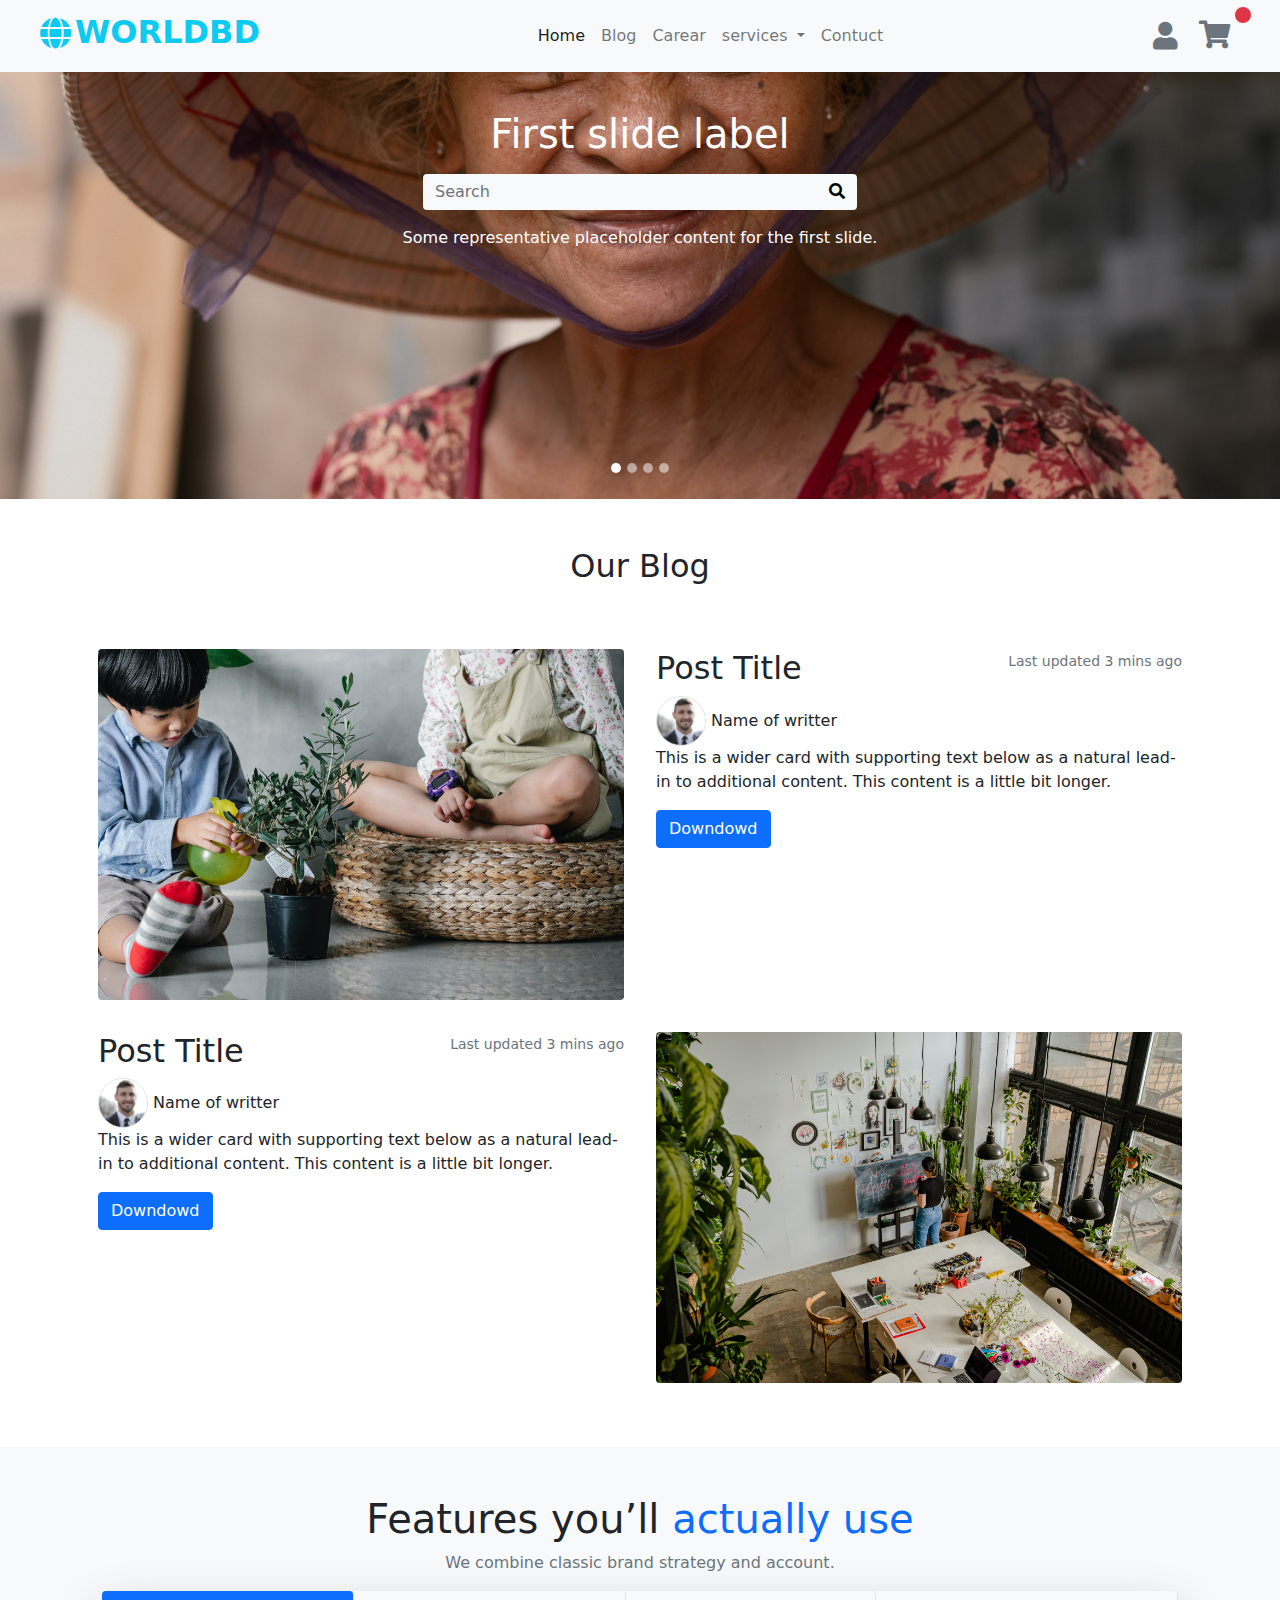
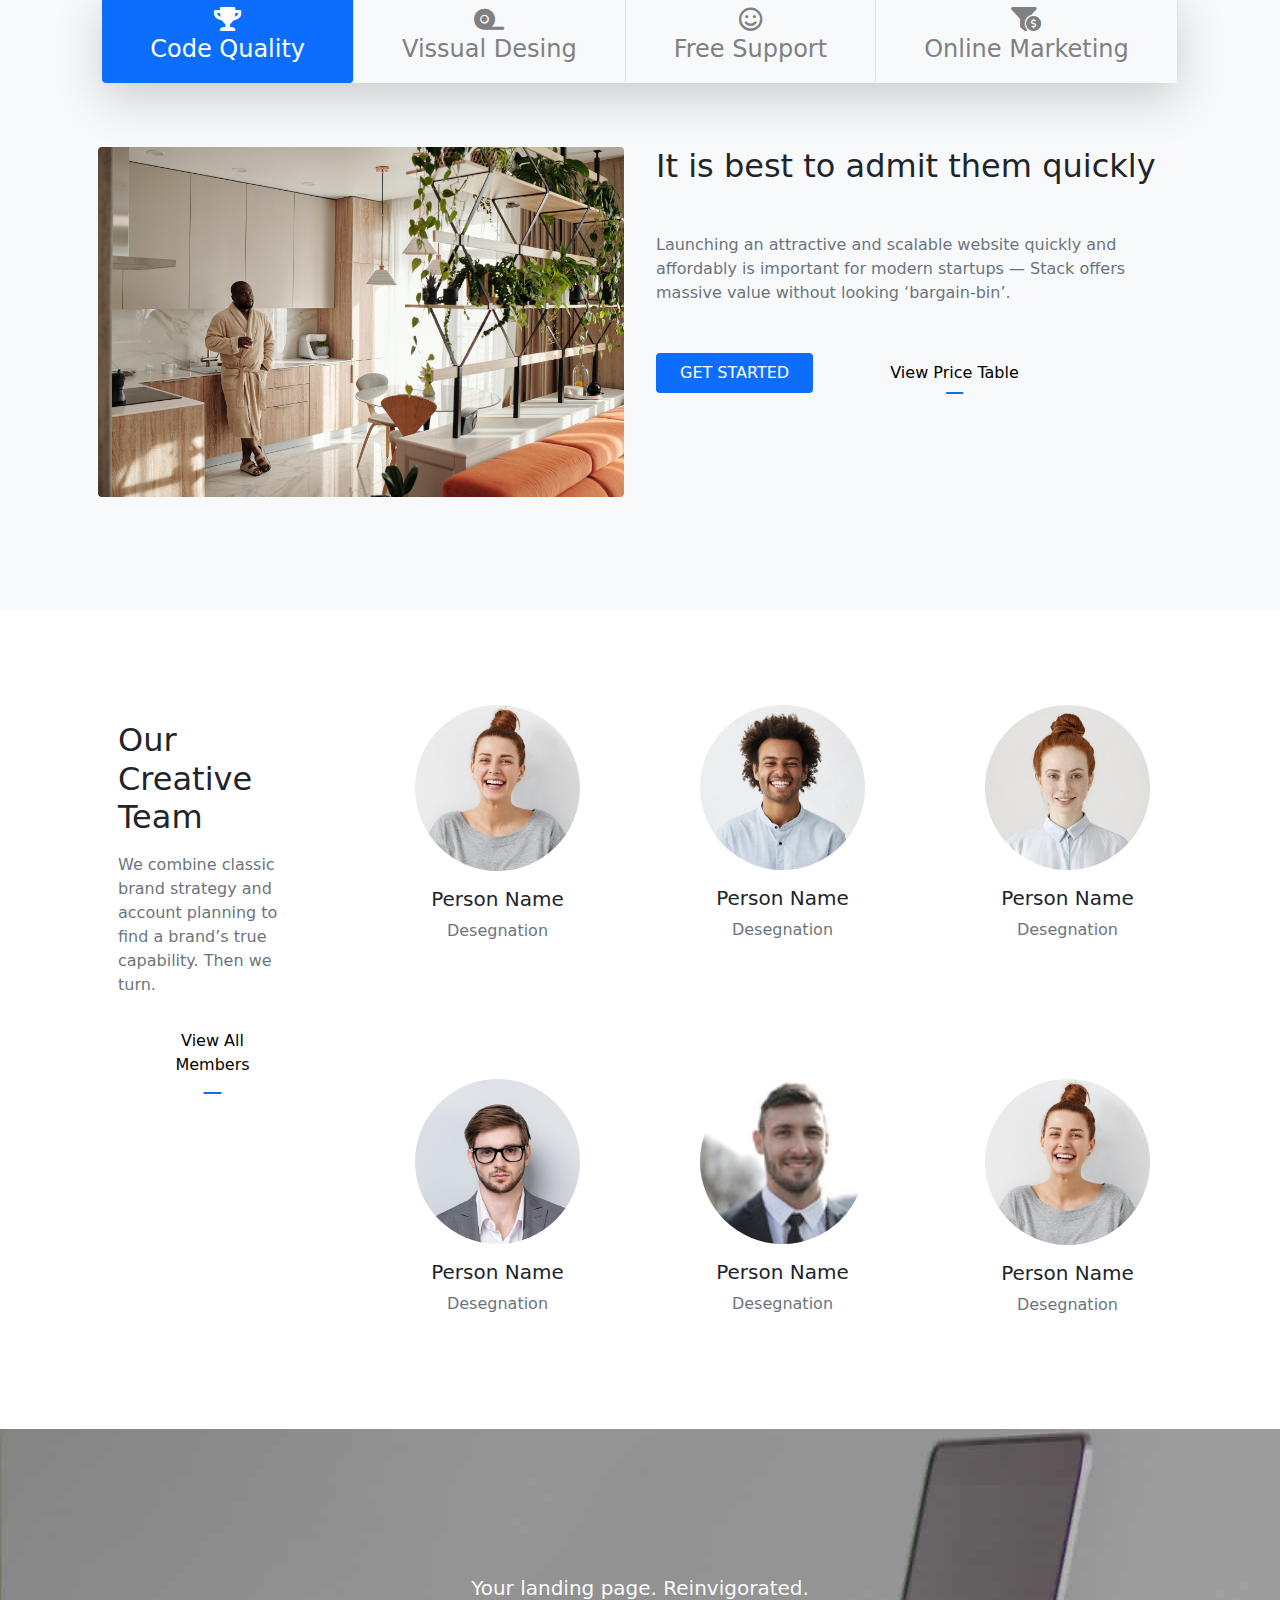
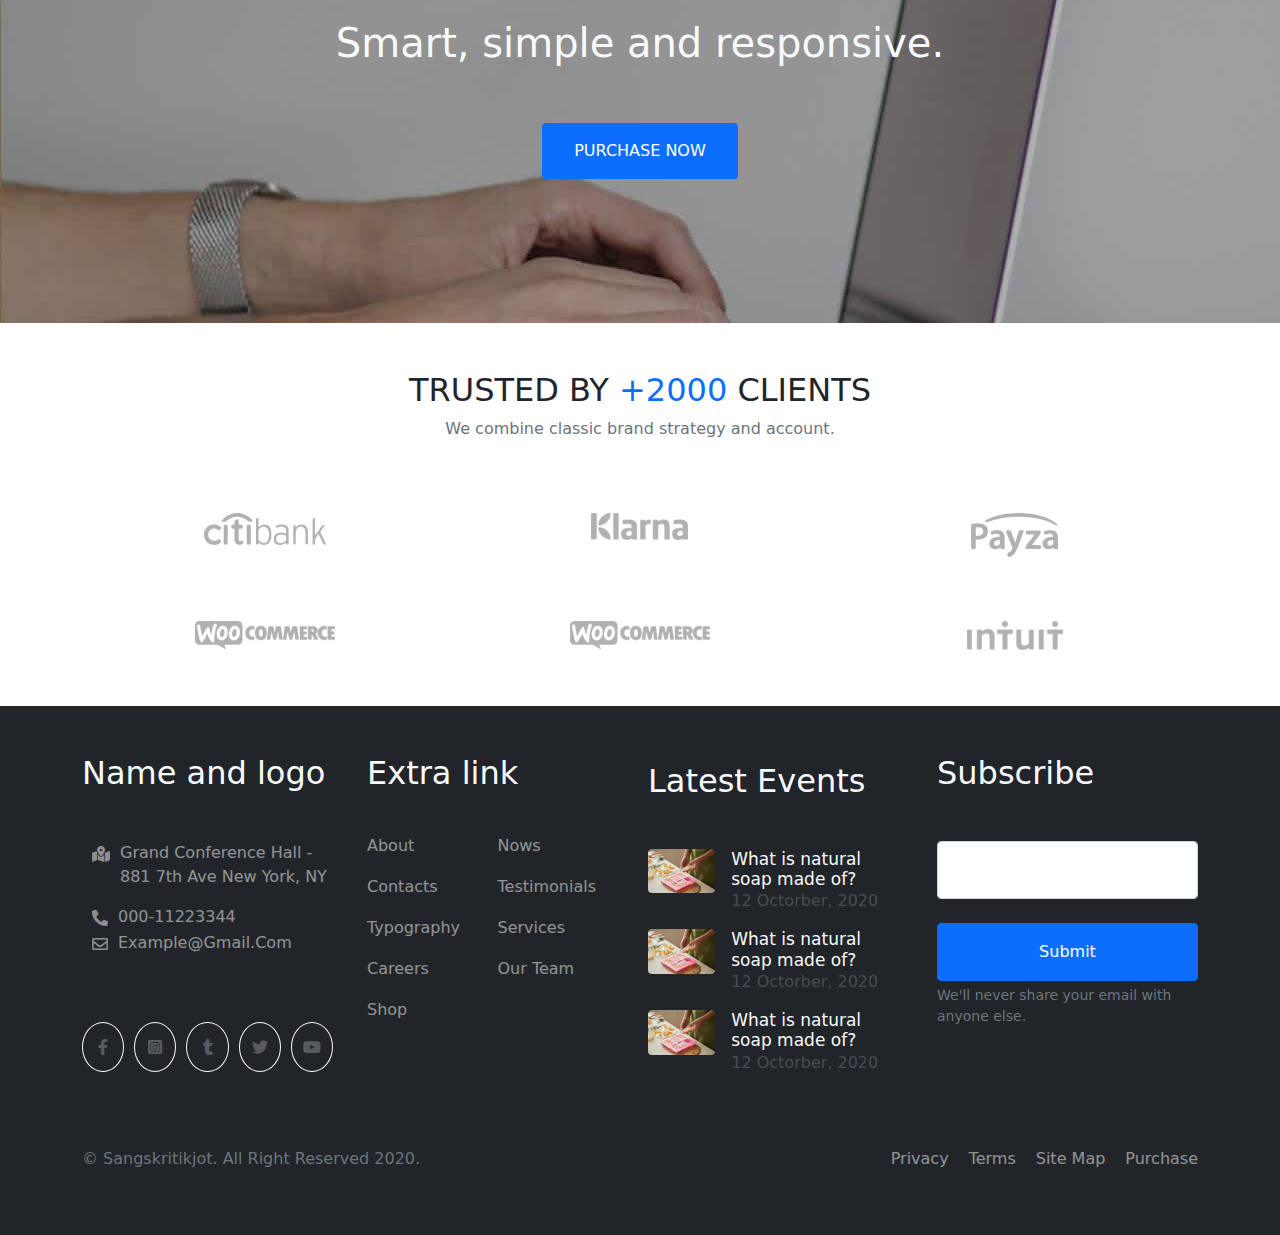
<file: new/index.html>
<!DOCTYPE html>
<html>
	<head>
		<meta charset="UTF-8">
		<meta name="viewport" content="width=device-width, initial-scale=1.0">
		<title>New</title>
		<link rel="stylesheet" href="css/all.min.css">
		<link rel="stylesheet" href="css/fontawesome.min.css">
		<!-- <link href="https://cdn.jsdelivr.net/npm/bootstrap@5.0.0-beta2/dist/css/bootstrap.min.css" rel="stylesheet" integrity="sha384-BmbxuPwQa2lc/FVzBcNJ7UAyJxM6wuqIj61tLrc4wSX0szH/Ev+nYRRuWlolflfl" crossorigin="anonymous"> -->
		<link rel="stylesheet" href="css/bootstrap.min.css">
		<link rel="stylesheet" href="style.css">
	</head>
	<body>
		<secion class="header-area">
		<div class="container-fluid">
			<div class="row">
				<nav class="navbar navbar-expand-lg navbar-light bg-light">
					<div class="container-fluid">
						<a class="navbar-brand d-flex text-info" href="#">
							<i class="fas fa-globe fs-2 m-1"></i>
							<h2 class="text-uppercase fw-bolder">WorldBd</h2>
						</a>
						<button class="navbar-toggler" type="button" data-bs-toggle="collapse" data-bs-target="#navbarScroll" aria-controls="navbarScroll" aria-expanded="false" aria-label="Toggle navigation">
						<span class="navbar-toggler-icon"></span>
						</button>
						<div class="collapse navbar-collapse" id="navbarScroll">
							<ul class="navbar-nav m-auto my-2 my-lg-0 navbar-nav-scroll" style="--bs-scroll-height: 100px;">
								<li class="nav-item">
									<a class="nav-link active" aria-current="page" href="#">Home</a>
								</li>
								<li class="nav-item">
									<a class="nav-link" href="#">Blog</a>
								</li>
								<li class="nav-item">
									<a class="nav-link" href="#">Carear</a>
								</li>
								<li class="nav-item dropdown">
									<a class="nav-link dropdown-toggle" href="#" id="navbarScrollingDropdown" role="button" data-bs-toggle="dropdown" aria-expanded="false">
										services
									</a>
									<ul class="dropdown-menu" aria-labelledby="navbarScrollingDropdown">
										<li><a class="dropdown-item" href="#">Action</a></li>
										<li><a class="dropdown-item" href="#">Another action</a></li>
										<li><hr class="dropdown-divider"></li>
										<li><a class="dropdown-item" href="#">Something else here</a></li>
									</ul>
								</li>
								<li class="nav-item">
									<a class="nav-link" href="#">Contuct</a>
								</li>
							</ul>
							<form class="d-flex">
								<a href=""><i class="fas fa-user fs-3 m-2 text-secondary"></i></a>
								<button type="button" class="btn btn-light position-relative"><i class="fas fa-shopping-cart fs-3 text-secondary"></i><span class="position-absolute top-0 start-100 translate-middle badge border border-light rounded-circle bg-danger p-2"><span class="visually-hidden">unread messages</span></span>
								</button>
							</form>
						</div>
					</div>
				</nav>
			</div>
		</div>
		</secion>
		<section class="hero-areia">
			<div id="carouselExampleCaptions" class="carousel slide" data-bs-ride="carousel">
				<div class="carousel-indicators">
					<button type="button" data-bs-target="#carouselExampleCaptions" data-bs-slide-to="0" class="active" aria-current="true" aria-label="Slide 1"></button>
					<button type="button" data-bs-target="#carouselExampleCaptions" data-bs-slide-to="1" aria-label="Slide 2"></button>
					<button type="button" data-bs-target="#carouselExampleCaptions" data-bs-slide-to="2" aria-label="Slide 3"></button>
					<button type="button" data-bs-target="#carouselExampleCaptions" data-bs-slide-to="3" aria-label="Slide 3"></button>
				</div>
				<div class="carousel-inner">
					<div class="carousel-item active">
						<img src="img/hero11.jpg" class="d-block w-100" alt="...">
						<div class="carousel-caption d-none d-md-block">
							<h2 class="fs-1">First slide label</h2>
							<form class="d-flex hero-search my-3">
								<input class="form-control bg-light" type="search" placeholder="Search" aria-label="Search" style="width: 400px">
								<button class="btn btn-light" type="submit"><i class="fas fa-search"></i></button>
							</form>
							<p>Some representative placeholder content for the first slide.</p>
						</div>
					</div>
					<div class="carousel-item">
						<img src="img/hero12.jpg" class="d-block w-100" alt="...">
						<div class="carousel-caption d-none d-md-block">
							<h2 class="fs-1">First slide label</h2>
							<form class="d-flex hero-search my-3">
								<input class="form-control bg-light" type="search" placeholder="Search" aria-label="Search" style="width: 400px">
								<button class="btn btn-light" type="submit"><i class="fas fa-search"></i></button>
							</form>
							<p>Some representative placeholder content for the first slide.</p>
						</div>
					</div>
					<div class="carousel-item">
						<img src="img/hero13.jpg" class="d-block w-100" alt="...">
						<div class="carousel-caption d-none d-md-block">
							<h2 class="fs-1">First slide label</h2>
							<form class="d-flex hero-search my-3">
								<input class="form-control bg-light" type="search" placeholder="Search" aria-label="Search" style="width: 400px">
								<button class="btn btn-light" type="submit"><i class="fas fa-search"></i></button>
							</form>
							<p>Some representative placeholder content for the first slide.</p>
						</div>
					</div>
					<div class="carousel-item">
						<img src="img/hero14.jpg" class="d-block w-100" alt="...">
						<div class="carousel-caption d-none d-md-block">
							<h2 class="fs-1">First slide label</h2>
							<form class="d-flex hero-search my-3">
								<input class="form-control bg-light" type="search" placeholder="Search" aria-label="Search" style="width: 400px">
								<button class="btn btn-light" type="submit"><i class="fas fa-search"></i></button>
							</form>
							<p>Some representative placeholder content for the first slide.</p>
						</div>
					</div>
				</div>
			</div>
		</section>
		<section class="blog my-5">
			<div class="container">
				<div class="col">
					<div class="blog-head">
						<h2 class="text-center mb-5">Our Blog</h2>
					</div>
				</div>
				<div class="col-md-12">
					<div class="card border-0">
						<div class="row g-0">
							<div class="col-md-6 p-3">
								<img class="rounded" src="img/hero 1.jpg" alt="..." style="width: 100%">
							</div>
							<div class="col-md-6">
								<div class="card-body">
									<div class="card-body-head row">
										<h2 class="card-title col-6">Post Title</h2>
										<p class="card-text col-6 text-end"><small class="text-muted">Last updated 3 mins ago</small></p>
										<p class="card-text"><img class="rounded-circle border" src="img/author.jpg" alt=""> Name of writter</p>
									</div>
									
									<p class="card-text">This is a wider card with supporting text below as a natural lead-in to additional content. This content is a little bit longer.</p>
									
									<a href="#" class="btn btn-primary">Downdowd</a>
								</div>
							</div>
						</div>
					</div>
				</div>
				<div class="col-md-12">
					<div class="card border-0">
						<div class="row g-0">
							<div class="col-md-6">
								<div class="card-body">
									<div class="card-body-head row">
										<h2 class="card-title col-6">Post Title</h2>
										<p class="card-text col-6 text-end"><small class="text-muted">Last updated 3 mins ago</small></p>
										<p class="card-text"><img class="rounded-circle border" src="img/author.jpg" alt=""> Name of writter</p>
									</div>
									
									<p class="card-text">This is a wider card with supporting text below as a natural lead-in to additional content. This content is a little bit longer.</p>
									
									<a href="#" class="btn btn-primary">Downdowd</a>
								</div>
							</div>
							<div class="col-md-6 p-3">
								<img class="rounded" src="img/hero 2.jpg" alt="..." style="width: 100%">
							</div>
						</div>
					</div>
				</div>
			</div>
		</section>
		<section class="features bg-light py-5">
			<div class="container">
				<div class="row">
					<div class="features-top text-center">
						<h2 class="fs-1 fw-normal ">Features you’ll <span class="text-primary">actually use</span></h2>
						<p class="text-secondary">We combine classic brand strategy and account.</p>
					</div>
					<div class="tab-area ">
						<div class="align-items-start text-center">
							<div class="nav d-inline-flex nav-pills shadow-lg text-secondary mb-5" id="v-pills-tab" role="tablist" aria-orientation="vertical">
								<button class="nav-link active fs-4 border-end" id="v-pills-home-tab" data-bs-toggle="pill" data-bs-target="#v-pills-home" type="button" role="tab" aria-controls="v-pills-home" aria-selected="true"><i class="fas fa-trophy d-block"></i>code quality</button>
								<button class="nav-link fs-4 border-end" id="v-pills-profile-tab" data-bs-toggle="pill" data-bs-target="#v-pills-profile" type="button" role="tab" aria-controls="v-pills-profile" aria-selected="false"><i class="fas fa-tape d-block"></i>vissual desing</button>
								<button class="nav-link fs-4 border-end" id="v-pills-messages-tab" data-bs-toggle="pill" data-bs-target="#v-pills-messages" type="button" role="tab" aria-controls="v-pills-messages" aria-selected="false"><i class="far fa-smile d-block"></i>free support</button>
								<button class="nav-link fs-4 border-end" id="v-pills-settings-tab" data-bs-toggle="pill" data-bs-target="#v-pills-settings" type="button" role="tab" aria-controls="v-pills-settings" aria-selected="false"><i class="fas fa-funnel-dollar d-block"></i>online marketing</button>
							</div>
							<div class="tab-content pb-5" id="v-pills-tabContent">
								<div class="tab-pane fade show active " id="v-pills-home" role="tabpanel" aria-labelledby="v-pills-home-tab">
									<div class="tab-contents d-flex">
										<div class=" col-md-6 rounded  p-3">
											<div class="image">
												<img class="rounded" src="img/hero 3.jpg" alt="">
											</div>
											
										</div>
										<div class="col-md-6 deteils rounded text-start p-3">
											<h5 class="fw-lighter fs-2">It is best to admit them quickly</h5>
											<p class="text-secondary fw-normal my-5">
												Launching an attractive and scalable website quickly and affordably is important for modern startups — Stack offers massive value without looking ‘bargain-bin’.
											</p>
											<div class="buttons my-5">
												<button type="button" class=" text-uppercase btn-primary px-4 py-2 rounded btn-outline-0">Get started</button>
												<button type="button" class=" text-capitalize px-4 py-2 rounded ms-5">view price table</button>
											</div>
										</div>
									</div>
									
								</div>
								<div class="tab-pane fade" id="v-pills-profile" role="tabpanel" aria-labelledby="v-pills-profile-tab">
									<div class="tab-contents d-flex">
										<div class=" col-md-6 rounded  p-3">
											<div class="image">
												<img class="rounded" src="img/hero 4.jpg" alt="">
											</div>
											
										</div>
										<div class="col-md-6 deteils rounded text-start p-3">
											<h5 class="fw-lighter fs-2">It is best to admit them quickly</h5>
											<p class="text-secondary fw-normal my-5">
												Launching an attractive and scalable website quickly and affordably is important for modern startups — Stack offers massive value without looking ‘bargain-bin’.
											</p>
											<div class="buttons my-5">
												<button type="button" class=" text-uppercase btn-primary px-4 py-2 rounded btn-outline-0">Get started</button>
												<button type="button" class=" text-capitalize px-4 py-2 rounded ms-5">view price table</button>
											</div>
										</div>
									</div>
								</div>
								<div class="tab-pane fade" id="v-pills-messages" role="tabpanel" aria-labelledby="v-pills-messages-tab">
									<div class="tab-contents d-flex">
										<div class=" col-md-6 rounded  p-3">
											<div class="image">
												<img class="rounded" src="img/hero 5.jpg" alt="">
											</div>
											
										</div>
										<div class="col-md-6 deteils rounded text-start p-3">
											<h5 class="fw-lighter fs-2">It is best to admit them quickly</h5>
											<p class="text-secondary fw-normal my-5">
												Launching an attractive and scalable website quickly and affordably is important for modern startups — Stack offers massive value without looking ‘bargain-bin’.
											</p>
											<div class="buttons my-5">
												<button type="button" class=" text-uppercase btn-primary px-4 py-2 rounded btn-outline-0">Get started</button>
												<button type="button" class=" text-capitalize px-4 py-2 rounded ms-5">view price table</button>
											</div>
										</div>
									</div>
								</div>
								<div class="tab-pane fade" id="v-pills-settings" role="tabpanel" aria-labelledby="v-pills-settings-tab">
									<div class="tab-contents d-flex">
										<div class=" col-md-6 rounded  p-3">
											<div class="image">
												<img class="rounded" src="img/hero 1.jpg" alt="">
											</div>
											
										</div>
										<div class="col-md-6 deteils rounded text-start p-3">
											<h5 class="fw-lighter fs-2">It is best to admit them quickly</h5>
											<p class="text-secondary fw-normal my-5">
												Launching an attractive and scalable website quickly and affordably is important for modern startups — Stack offers massive value without looking ‘bargain-bin’.
											</p>
											<div class="buttons my-5">
												<button type="button" class=" text-uppercase btn-primary px-4 py-2 rounded btn-outline-0">Get started</button>
												<button type="button" class=" text-capitalize px-4 py-2 rounded ms-5">view price table</button>
											</div>
										</div>
									</div>
								</div>
							</div>
						</div>
					</div>
				</div>
			</div>
		</section>
		<section class="team-area my-5">
			<div class="container">
				<div class="row">
					<div class="col-md-3 p-5">
						<div class="detail">
							<h3 class="fw-lighter fs-2 text-capitalize my-3">Our creative team</h3>
							<p class="text-secondary">We combine classic brand strategy and account planning to find a brand’s true capability. Then we turn.</p>
							<button type="button" class="text-capitalize">view all members</button>
						</div>
					</div>
					<div class="col-md-9">
						<div class="team-member">
							<div class="row row-cols-1 row-cols-md-3 g-4">
								<div class="col">
									<div class="card h-100 p-5">
										<img src="img/team02.jpg" class="card-img-top rounded-circle" alt="...">
										<div class="card-body text-center">
											<h5 class="card-title">Person Name</h5>
											<p class="card-text text-secondary text-capitalize">desegnation</p>
										</div>
									</div>
									<div class="member-social shadow-lg border rounded-pill">
										<ul>
											<li><a href=""><i class="fab fa-facebook-f"></i></a></li>
											<li><a href=""><i class="fab fa-twitter"></i></a></li>
											<li><a href=""><i class="fab fa-skype"></i></a></li>
										</ul>
									</div>
								</div>
								<div class="col">
									<div class="card h-100 p-5">
										<img src="img/team03.jpg" class="card-img-top rounded-circle" alt="...">
										<div class="card-body text-center">
											<h5 class="card-title">Person Name</h5>
											<p class="card-text text-secondary text-capitalize">desegnation</p>
										</div>
									</div>
									<div class="member-social shadow-lg border rounded-pill">
										<ul>
											<li><a href=""><i class="fab fa-facebook-f"></i></a></li>
											<li><a href=""><i class="fab fa-twitter"></i></a></li>
											<li><a href=""><i class="fab fa-skype"></i></a></li>
										</ul>
									</div>
								</div>
								<div class="col">
									<div class="card h-100 p-5">
										<img src="img/team04.jpg" class="card-img-top rounded-circle" alt="...">
										<div class="card-body text-center">
											<h5 class="card-title">Person Name</h5>
											<p class="card-text text-secondary text-capitalize">desegnation</p>
										</div>
									</div>
									<div class="member-social shadow-lg border rounded-pill">
										<ul>
											<li><a href=""><i class="fab fa-facebook-f"></i></a></li>
											<li><a href=""><i class="fab fa-twitter"></i></a></li>
											<li><a href=""><i class="fab fa-skype"></i></a></li>
										</ul>
									</div>
								</div>
								<div class="col">
									<div class="card h-100 p-5">
										<img src="img/team05.jpg" class="card-img-top rounded-circle" alt="...">
										<div class="card-body text-center">
											<h5 class="card-title">Person Name</h5>
											<p class="card-text text-secondary text-capitalize">desegnation</p>
										</div>
									</div>
									<div class="member-social shadow-lg border rounded-pill">
										<ul>
											<li><a href=""><i class="fab fa-facebook-f"></i></a></li>
											<li><a href=""><i class="fab fa-twitter"></i></a></li>
											<li><a href=""><i class="fab fa-skype"></i></a></li>
										</ul>
									</div>
								</div>
								<div class="col">
									<div class="card h-100 p-5">
										<img src="img/author.jpg" class="card-img-top rounded-circle" alt="...">
										<div class="card-body text-center">
											<h5 class="card-title">Person Name</h5>
											<p class="card-text text-secondary text-capitalize">desegnation</p>
										</div>
									</div>
									<div class="member-social shadow-lg border rounded-pill">
										<ul>
											<li><a href=""><i class="fab fa-facebook-f"></i></a></li>
											<li><a href=""><i class="fab fa-twitter"></i></a></li>
											<li><a href=""><i class="fab fa-skype"></i></a></li>
										</ul>
									</div>
								</div>
								<div class="col">
									<div class="card h-100 p-5">
										<img src="img/team02.jpg" class="card-img-top rounded-circle" alt="...">
										<div class="card-body text-center">
											<h5 class="card-title">Person Name</h5>
											<p class="card-text text-secondary text-capitalize">desegnation</p>
										</div>
									</div>
									<div class="member-social shadow-lg border rounded-pill">
										<ul>
											<li><a href=""><i class="fab fa-facebook-f"></i></a></li>
											<li><a href=""><i class="fab fa-twitter"></i></a></li>
											<li><a href=""><i class="fab fa-skype"></i></a></li>
										</ul>
									</div>
								</div>
							</div>
						</div>
					</div>
				</div>
			</div>
		</section>
		<!-- 	-----------------------------------------------
		banar area start
		--------------------------------------------- -->
		<section class="banar-area  my-5" style="">
			<div class="container py-5">
				<div class="col py-5">
					<div class="content py-5 text-center">
						<p class="fs-5 text-light">Your landing page. Reinvigorated.</p>
						<h3 class="fs-1 pb-5 text-light fw-normal">Smart, simple and responsive.</h3>
						<button type="button" class="btn-primary text-uppercase rounded">purchase now</button>
					</div>
					
				</div>
			</div>
		</section>
		<!-- 	-----------------------------------------------
		banar area end
		--------------------------------------------- -->
		<!-- 	-----------------------------------------------
		client area start
		--------------------------------------------- -->
		<section class="client-area">
			<div class="container">
				<div class="client-top text-center">
					<h2 class="fw-normal">TRUSTED BY <span class="text-primary"> +2000</span> CLIENTS</h2>
					<p class="text-secondary">We combine classic brand strategy and account.</p>
				</div>
				<div class="client-bottom">
					<div class="row text-center px-2 py-4">
						<div class="col-4">
							<img src="img/client1.png" alt="">
						</div>
						<div class="col-4">
							<img src="img/client2.png" alt="">
						</div>
						<div class="col-4">
							<img src="img/client3.png" alt="">
						</div>
						<div class="col-4">
							<img src="img/client5.png" alt="">
						</div>
						<div class="col-4">
							<img src="img/client5.png" alt="">
						</div>
						<div class="col-4">
							<img src="img/client6.png" alt="">
						</div>
					</div>
				</div>
			</div>
		</section>
		<!-- 	-----------------------------------------------
		client area end
		--------------------------------------------- -->
		<!-- 	-----------------------------------------------
		fotter area start
		--------------------------------------------- -->
		<section class="fotter-area bg-dark text-light py-5">
			<div class="container">
				<div class="row">
					<div class="col-md-3">
						<div class="title">
							<h2>Name and logo</h2>
						</div>
						<div class="content mt-5">
							<div class="info d-flex">
								<i class="fas fa-map-marked-alt"></i>
								<p>Grand Conference Hall - 881 7th Ave New York, NY</p>
							</div>
							<div class="info d-flex">
								<i class="fas fa-phone-alt"></i>
								<a href="tel:000-11223344">000-11223344</a>
							</div>
							<div class="info d-flex">
								<i class="far fa-envelope"></i>
								<a href="mailto:example@gmail.com">example@gmail.com</a>
							</div>
							<ul class="social-area d-flex mt-5">
								<li><a href="#"><i class="fab fa-facebook-f icon"></i></a></li>
								<li><a href="#"><i class="fab fa-instagram-square icon"></i></a></li>
								<li><a href="#"><i class="fab fa-tumblr icon"></i></a></li>
								<li><a href="#"><i class="fab fa-twitter icon"></i></a></li>
								<li><a href="#"><i class="fab fa-youtube icon"></i></a></li>
							</ul>
						</div>
					</div>
					<div class="col-md-3">
						<div class="title">
							<h2>Extra link</h2>
						</div>
						<div class="content d-flex  my-4">
							<div class="col-6">
								<ul>
									<li><a href="">About</a></li>
									<li><a href="">Contacts</a></li>
									<li><a href="">Typography</a></li>
									<li><a href="">Careers</a></li>
									<li><a href="">shop</a></li>
								</ul>
							</div>
							<div class="col-6">
								<ul>
									<li><a href="">nows</a></li>
									<li><a href="">testimonials</a></li>
									<li><a href="">services</a></li>
									<li><a href="">our team</a></li>
									
								</ul>
							</div>
						</div>
					</div>
					<div class="events col-md-3 p-2">
						<div class="title">
							<h2>Latest Events</h2>
						</div>
						<div class="detail my-5">
							<div class="content d-flex">
								<div class="col-3">
									<div class="images">
										<img class="rounded" src="img/news1.jpg" alt="" style="width: 100%">
									</div>
								</div>
								<div class="text col-9  px-3">
									<h5 class="m-0 fw-normal">What is natural soap made of?</h5>
									<p class="text-muted">12 octorber, 2020</p>
								</div>
							</div>
							<div class="content d-flex">
								<div class="col-3">
									<div class="images">
										<img class="rounded" src="img/news1.jpg" alt="" style="width: 100%">
									</div>
								</div>
								<div class="text col-9  px-3">
									<h5 class="m-0 fw-normal">What is natural soap made of?</h5>
									<p class="text-muted">12 octorber, 2020</p>
								</div>
							</div>
							<div class="content d-flex">
								<div class="col-3">
									<div class="images">
										<img class="rounded" src="img/news1.jpg" alt="" style="width: 100%">
									</div>
								</div>
								<div class="text col-9  px-3">
									<h5 class="m-0 fw-normal">What is natural soap made of?</h5>
									<p class="text-muted">12 octorber, 2020</p>
								</div>
							</div>
						</div>
					</div>
					<div class="sbuscrive col-md-3">
						<div class="title">
							<h2>Subscribe</h2>
						</div>
						<div class="content my-5">
							<form action="">
								<input type="email" class="form-control mb-4" id="exampleInputEmail1" aria-describedby="emailHelp">
								<button type="submit" class="btn btn-primary">Submit</button>
								<div id="emailHelp" class="form-text">We'll never share your email with anyone else.</div>
							</form>
						</div>
					</div>
				</div>
				<div class="fotter-bottom">
					<div class="row">
						<div class="col-6">
							<p class="text-secondary">&copy Sangskritikjot. All Right Reserved 2020.</p>
						</div>
						<div class="col-6 ">
							<ul class="d-flex float-end">
								<li><a href="">Privacy</a></li>
								<li><a href="">Terms</a></li>
								<li><a href="">Site Map</a></li>
								<li><a href="">Purchase</a></li>
							</ul>
						</div>
					</div>
				</div>
			</div>
		</section>
		<!-- 	-----------------------------------------------
		fotter area end
		--------------------------------------------- -->
		
		<!-- main js -->
		<script src="js/jquery-3.5.1.min.js"></script>
		<!-- poper Js  -->
		<script src="js/bootstrap.bundle.min.js"></script>
		<!-- <script src="js/bootstrap.esm.min.js"></script> -->
		<!-- not include poper js
		<script src="js/bootstrap.min.js"></script>
		-->
		<!-- Bootstrap popper js Cdn
		<script src="https://cdn.jsdelivr.net/npm/@popperjs/core@2.6.0/dist/umd/popper.min.js" integrity="sha384-KsvD1yqQ1/1+IA7gi3P0tyJcT3vR+NdBTt13hSJ2lnve8agRGXTTyNaBYmCR/Nwi" crossorigin="anonymous"></script>
		<script src="https://cdn.jsdelivr.net/npm/bootstrap@5.0.0-beta2/dist/js/bootstrap.min.js" integrity="sha384-nsg8ua9HAw1y0W1btsyWgBklPnCUAFLuTMS2G72MMONqmOymq585AcH49TLBQObG" crossorigin="anonymous"></script> -->
		<!-- custon js -->
		<script src="js/main.js"></script>
		
	</body>
</html>
</file>
<file: new/style.css>
a{
    text-decoration: none;
}
li{
    list-style: none;
}
button {
    border: none;
    padding: 1rem 2rem;
}
.carousel-caption{
	bottom: 50%;
}
.carousel-indicators button {
    width: 10px !important;
    height: 10px !important;
    border-radius: 50%;
}

/* hero seach start */
.hero-areia .carousel-inner .hero-search{
    display: flex!important;
    margin: 0 auto;
    justify-content: center;
}
input.form-control.bg-light {
    border: none;
}
.hero-areia .hero-search .btn-light {
    border: none;
    margin-left: -6px;
}
/* hero seach end */
/* ----------------------------------
feature area start
--------------------------------- */
.card-body-head img, svg {
    vertical-align: middle;
    width: 50px;
    
}

.features .tab-area .nav .nav-link {
    padding: 1rem 3rem;

}

.tab-area>div .nav button{
    color: gray;
    text-transform: capitalize;
}
.features .tab-area .tab-content .tab-pane .image img{
    width: 100%;
}
.features .tab-area .tab-content .deteils button {
    border: none;
}
.features .tab-area .tab-content .deteils button:last-child {
    background: none;
    position: relative;
}
.team-area .detail button:after,.features .tab-area .tab-content .deteils button:last-child:after{
    position: absolute;
    content: "";
    width: 10%;
    height: 2px;
    background-color: #0D6EFD;
    top: 100%;
    left: 50%;
    transform: translate(-50%, -50%);
    transition: .4s;
}
.features .tab-area .tab-content .deteils button:last-child:hover:after{
    width: 100%;
}
/* ----------------------------------
feature area end
--------------------------------- */

/* ----------------------------------
our-team area start
--------------------------------- */
.team-area .detail button{
    background: none;
    position: relative;
}
.team-area .detail button:after{
    
}
.team-area .detail button:hover:after{
    width: 100%;
}
.team-area .card {
    border: none;
    }
.team-member .col {
    position: relative;
}
.team-member .col .member-social{
    position: absolute;
    top: 75%;
    left: 50%;
    background-color: white;
    transform: translate(-50%, -50%);
    opacity: 0;
    transition: .4s;
}
.team-area .team-member .col:hover .member-social{
    top: 61%;
    opacity: 1;
}
.team-area ul {
    display: flex;
    margin: 0;
    padding: 0;

}

.team-area ul li {
    list-style: none;
    padding: 5px 0;
}

.team-area ul li a {
    color: black;
    padding: 8px 14px;
}
/* ----------------------------------
our-team area end
--------------------------------- */


/* ----------------------------------
barand-area start
--------------------------------- */
.banar-area{
    background: url('img/brand.jpg');
}
/* ----------------------------------
barand-area end
--------------------------------- */


/* ----------------------------------
client-area start
--------------------------------- */
.client-area .client-bottom .row div{
    padding: 32px;
    opacity: .3;
    transition: .4s;
}
.client-area .client-bottom .row div:hover{
    opacity: 1;
}
/* ----------------------------------
client-area end
--------------------------------- */


/* ----------------------------------
fotter-area stand
--------------------------------- */
.fotter-area ul{
   margin: 0;
   padding: 0;
}

.fotter-area .content li{
    list-style: none;
    margin: 17px 0;
}

.fotter-area .content a,.fotter-area .content p{
     color: white;
     text-decoration: none;
     text-transform: capitalize;
     font-size: 16px;
}
.fotter-area .social-area li{
    border: 1px solid;
    padding: 0px;
    margin-right: 10px;
    border-radius: 50%;
    width: 50px;
    height: 50px;
    text-align: center;
    line-height: 50px;
}
.fotter-area .content a,.fotter-area .content p,.fotter-area .content i{
    opacity: .5;
}
.fotter-area .content a:hover{
    opacity: 1;
}
.fotter-area .content p:hover{
    opacity: 1;
}
.fotter-area .content i:hover{
    opacity: 1;
}
.fotter-area .content .info a{
    text-decoration: none;
    color: white;
}
.fotter-area .content .social-area li a{
    padding: 10px;
    color: white;
}
.fotter-area .content .social-area li{
    transition: .4s;
}
.fotter-area .content .social-area li:hover{
    background-color: #0D6EFD;
    border: 1px transparent;
    color: white;
}
.fotter-area .content .social-area li a i{
   padding: 10px 0;
}
.fotter-area .content .info i{
    margin: 5px 10px;
}

.events .content .text h5{
    font-size: 17px;
}
.sbuscrive .content .form-control,.sbuscrive .content .btn-primary {
    width: 100%;
    padding: 1rem .75rem;
    }
.fotter-bottom ul li{
    margin-left: 20px;
}
.fotter-bottom ul li a{

    color: white;
    opacity: .5;
}
.fotter-bottom ul li a:hover{
    opacity: 1;
}
/* ----------------------------------
fotter-area end
--------------------------------- */
</file>
